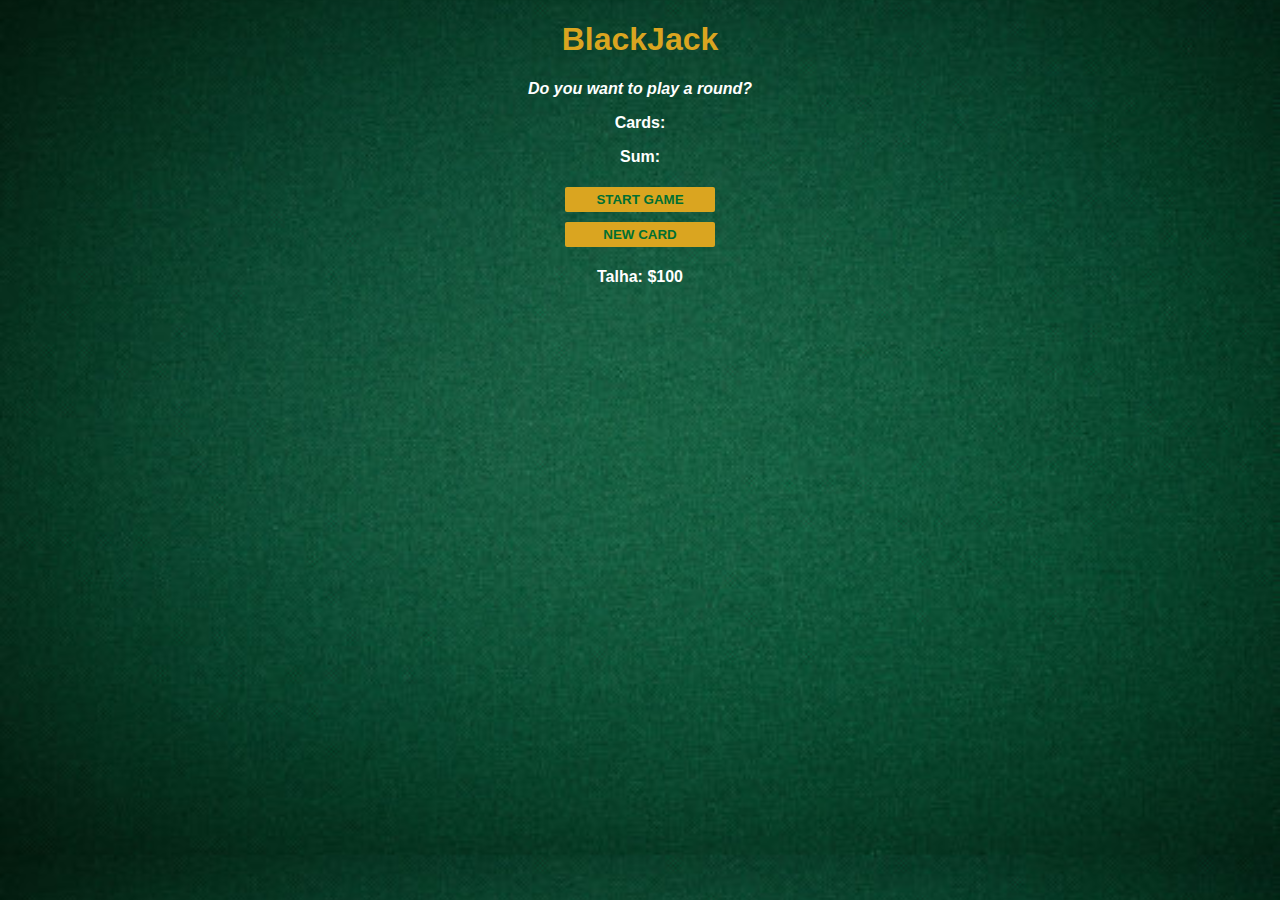
<file: BlackJackGame/index.html>
<!DOCTYPE html>
<html lang="en">
<head>
    <meta charset="UTF-8">
    <meta name="viewport" content="width=device-width, initial-scale=1.0">
    <title>Black Jack</title>
    <link rel="stylesheet" href="style.css">
</head>
<h1>BlackJack</h1>
<body>
    <p id="messege">Do you want to play a round?</p>
    <p id="cards">Cards:</p>
    <p id="sum">Sum:</p>
    <button id="btn" onclick="startGame()">START GAME</button>
    <br>
    <button id="btn" onclick="newCard()"> NEW CARD</button>
    <p id="player">Player:Chips</p>
    <script src="script.js"></script>
</body>
</html>
</file>
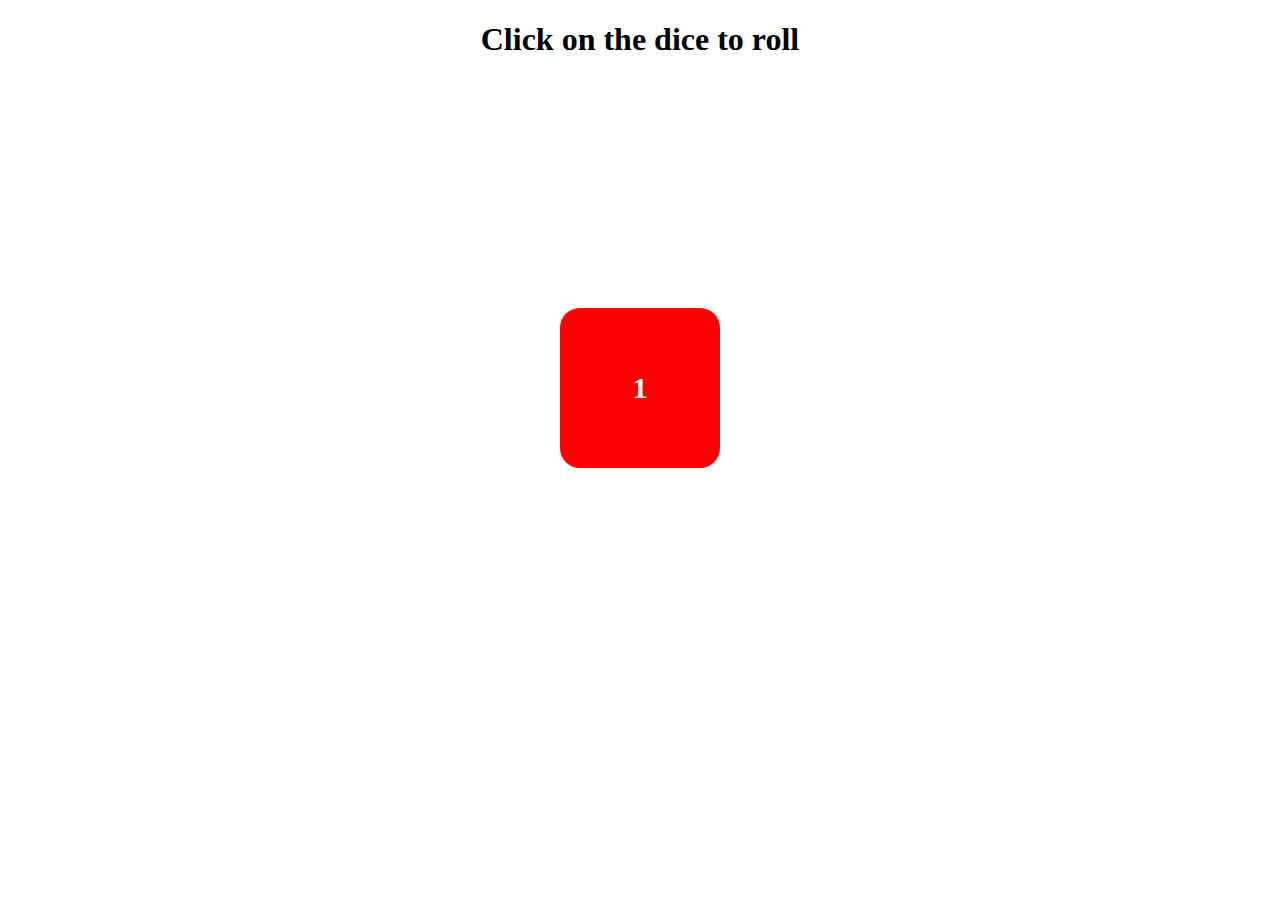
<file: Dice Simulator/index.html>
<!DOCTYPE html>
<html lang="en">
<head>
    <meta charset="UTF-8">
    <meta name="viewport" content="width=device-width, initial-scale=1.0">
    <title>Dice Simulator</title>
    <link rel="stylesheet" href="style.css">
</head>
<body>
<h1>Click on the dice to roll</h1>
<div id="box"><p id="number">1</p></div>

    <script src="script.js"></script>
</body>
</html>
</file>
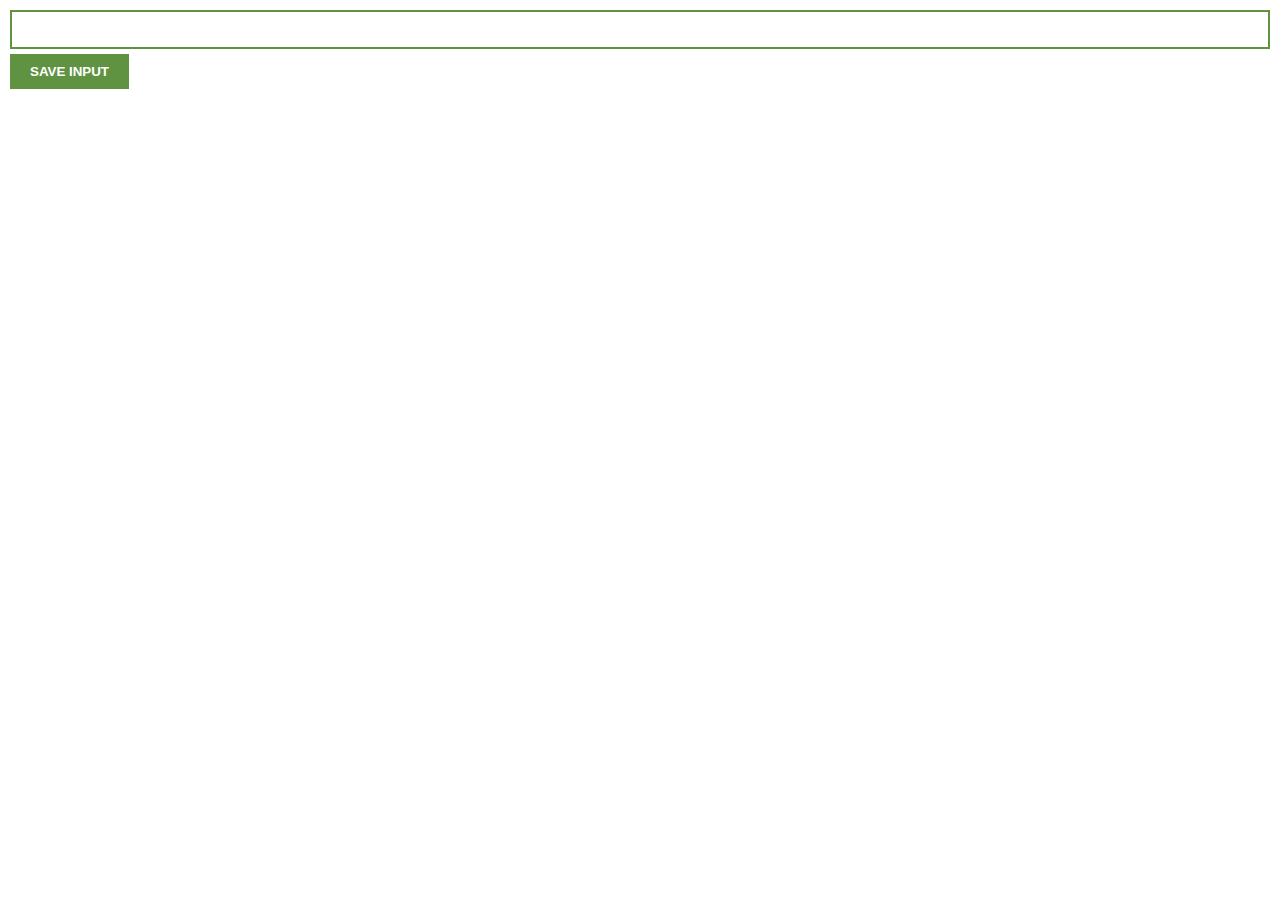
<file: LeadsTracker/index.html>
<!DOCTYPE html>
<html lang="en">
<head>
    <meta charset="UTF-8">
    <meta name="viewport" content="width=device-width, initial-scale=1.0">
    <title>Leads Tracker</title>
    <link rel="stylesheet" href="index.css">
</head>
<body>
    <input type="text" id="input-el">
    <button id="input-btn">SAVE INPUT</button>
    <ul id="ul-el">
    </ul>
    <script src="index.js"></script>
    
</body>
</html>
</file>
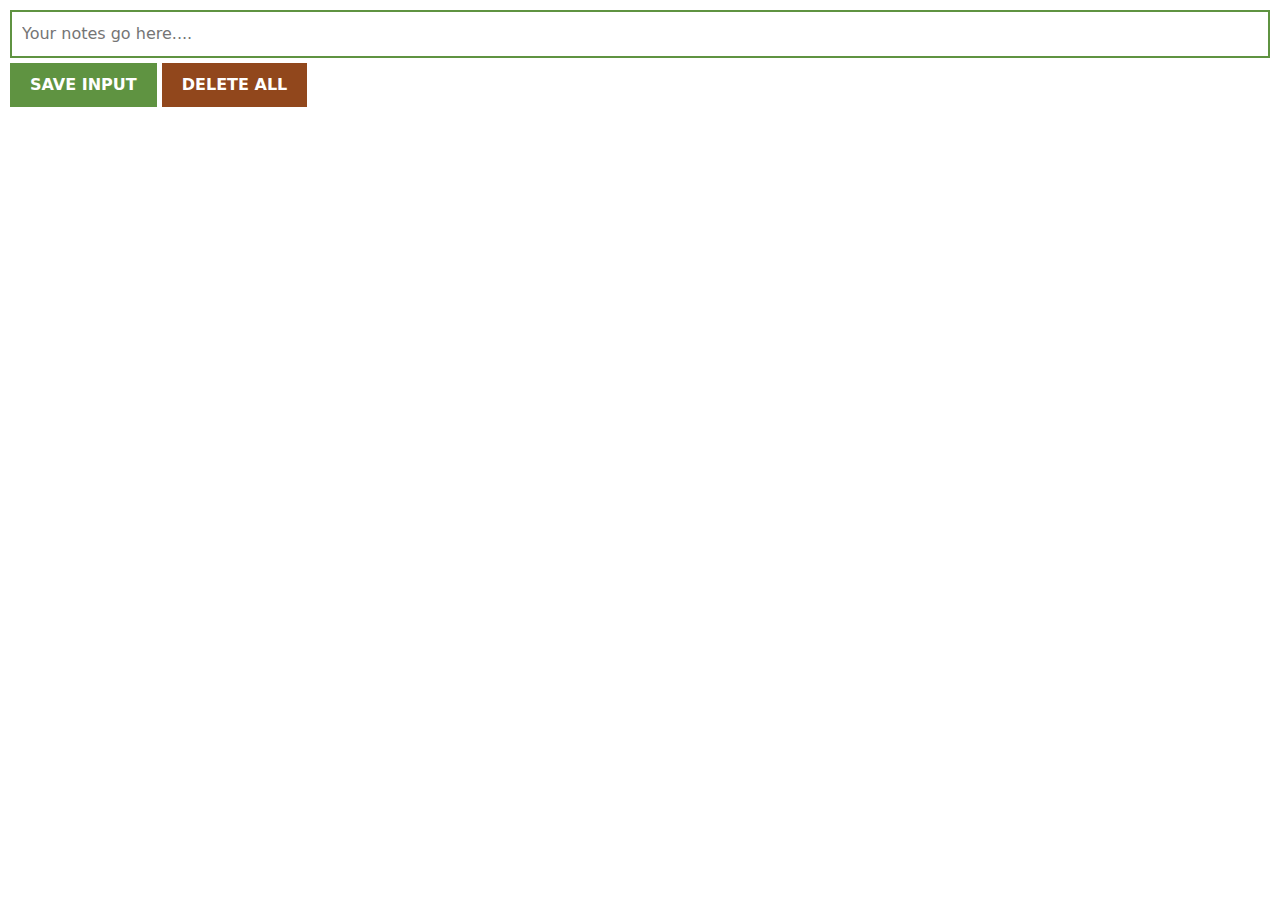
<file: Notes Extension/index.html>
<!DOCTYPE html>
<html lang="en">
<head>
    <meta charset="UTF-8">
    <meta name="viewport" content="width=device-width, initial-scale=1.0">
    <title>MyNotes</title>
    <link rel="stylesheet" href="index.css">
    <link href="https://cdn.jsdelivr.net/npm/bootstrap@5.3.0/dist/css/bootstrap.min.css" rel="stylesheet">
</head>
<body>
    <input type="text" id="input-el" placeholder="Your notes go here.... " required>
    <button id="input-btn">SAVE INPUT</button>
    <button id="delete-btn">DELETE ALL</button>
    <ul id="ul-el" class="list-group list-group-flush">
    </ul>
    <script src="index.js"></script>
    <a href="" target=""></a>
    
</body>
</html>
</file>
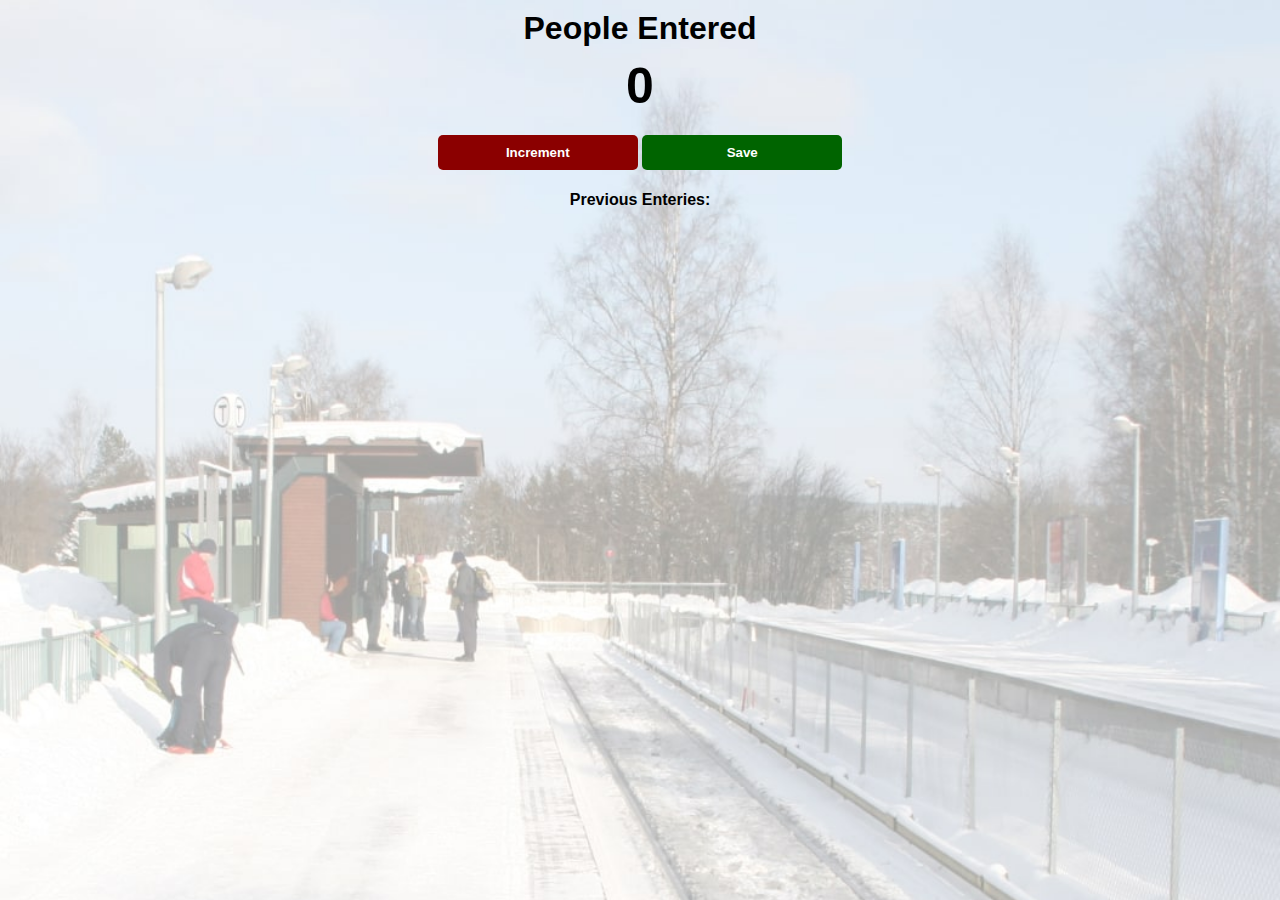
<file: PeopleCounter/index.html>
<!DOCTYPE html>
<html lang="en">
<head>
    <meta charset="UTF-8">
    <meta name="viewport" content="width=device-width, initial-scale=1.0">
    <title>People Counter</title>
    <link rel="stylesheet" href="style.css">
</head>
<body> 
    <h1>People Entered</h1>
    <h2 id="count-el">0</h2>
    <button id="increment-btn" onclick="Increment()">Increment</button>
    
    <button id="save-btn" onclick="save()">Save</button>
    <p id="save-el">Previous Enteries: </p>
    <script src="index.js"></script>
</body>
</html>
</file>
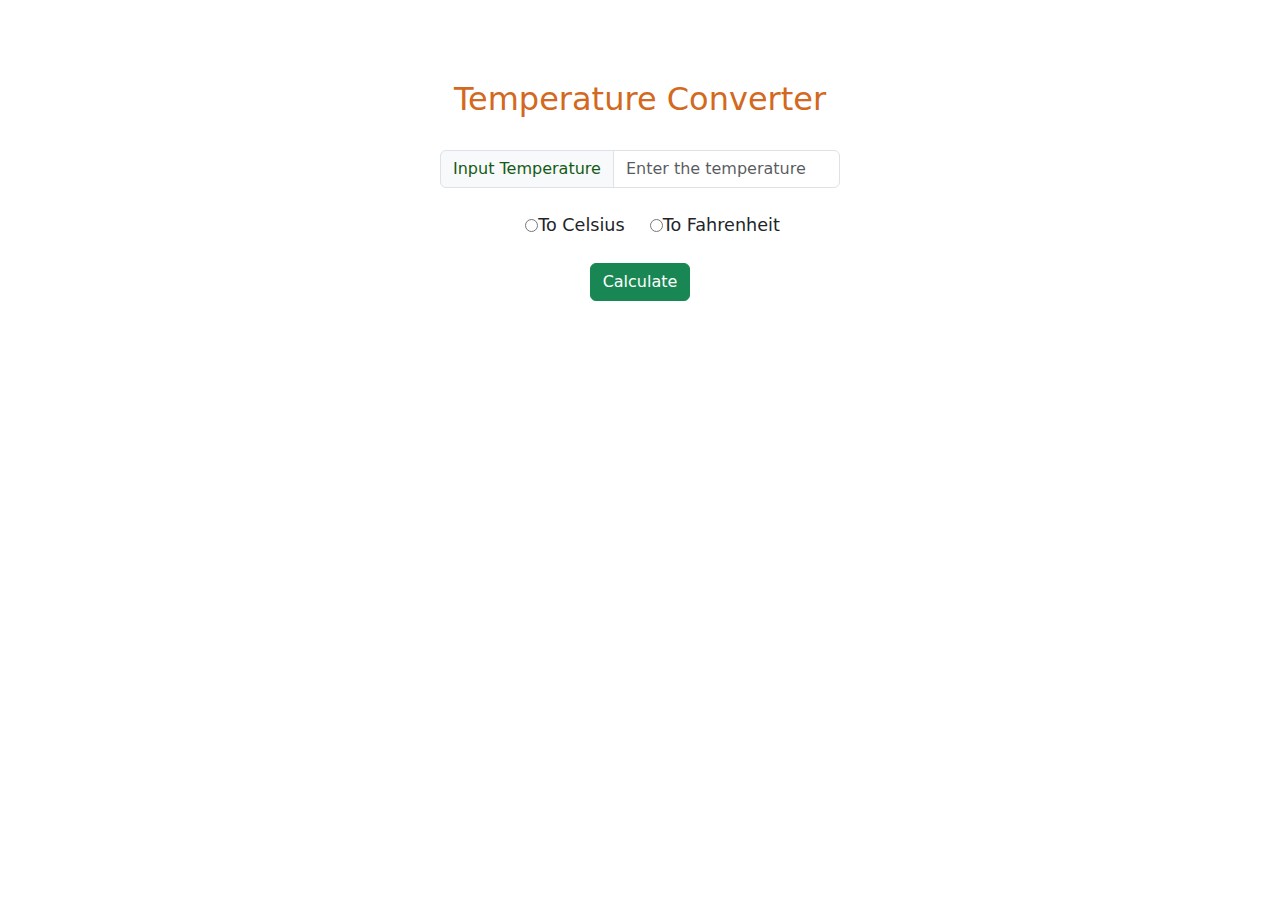
<file: temperature converter/index.html>
<!DOCTYPE html>
<html lang="en">
<head>
    <meta charset="UTF-8">
    <meta name="viewport" content="width=device-width, initial-scale=1.0">
    <title>Temperature converter</title>
    <link rel="stylesheet" href="https://cdn.jsdelivr.net/npm/bootstrap@5.3.7/dist/css/bootstrap.min.css">
    <link rel="stylesheet" href="style.css">
</head>
<body>
    <div class="container">
    <h2 id="titleHeading">Temperature Converter</h2>
    <br>
    <div class="input-group">
  <span class="input-group-text" id="visible-addon">Input Temperature</span>
  <input type="text" id="inputTemp" class="form-control" placeholder="Enter the temperature" aria-label="Enter the temperature" aria-describedby="visible-addon" required>
</div>
<br>

<div class="choice-group">
<input type="radio" name="choice" id="celsius">
<label for="celsius">To Celsius</label>
<br>
<input type="radio" name="choice" id="fahrenheit">
<label for="Fahrenheit">To Fahrenheit</label>
</div>

<br>
<button type="button" id="calculateBtn" class="btn btn-success">Calculate</button>
<br>

<h3 id="display" style="text-align: center;"></h3>
</div>


    <script src="https://cdn.jsdelivr.net/npm/bootstrap@5.3.7/dist/js/bootstrap.bundle.min.js
"></script>
    <script src="script.js"></script>
</body>
</html>
</file>
<file: BlackJackGame/style.css>
h1{
    color: goldenrod;
}
body{
    text-align: center;
    color: white;
    font-family: 'Trebuchet MS', 'Lucida Sans Unicode', 'Lucida Grande', 'Lucida Sans', Arial, sans-serif;
    background-image: url('table.jpg');
    background-size: cover;
    font-weight: bold;
}

#messege{
    font-style: italic;
}

#btn{
    background-color: goldenrod;
    color:#016f32;
    width: 150px;
    padding-top: 5px;
    padding-bottom: 5px;
    font-weight: bold;
    border:none;
    border-radius:2px;
    margin-bottom: 5px;
    margin-top: 5px;
}
</file>
<file: Dice Simulator/style.css>
body{
    margin: 0;
    padding: 0;
}

#box{
    background-color: red;
    padding: 50px;
    width: 60px;
    height: 60px;
    border-radius: 20px;
    display: flex;
    margin: auto;
    margin-top: 250px;
}

#box p{
     color: white;
    font-weight: bold;
    font-size: 30px;
    display: flex;
    margin: auto;
}

h1{
    text-align: center;
}

#box:active{transform: rotate(30deg);}
</file>
<file: LeadsTracker/index.css>
body{
    margin: 0;
    padding: 10px;  
    font-family: Arial, Helvetica, sans-serif;
    min-width: 400px;
}

input{
    width: 100%;
    padding: 10px;
    box-sizing: border-box;
    border:2px solid #5f9341;
    

}
button{
    margin-top: 5px;
    background-color: #5f9341;
    color:white;
    border: none;
   padding: 10px 20px;
   font-weight: bold;
}

#hidden{
    color:#197687;
    font-weight: bold;
}

ul{
    margin-top: 20px;
    padding-left: 0;
    list-style-type: none;

}

a{
    color:#5f9341;

}
li{
margin-top: 5px;
}
</file>
<file: Notes Extension/index.css>
body{
    margin: 0;
    padding: 10px;  
    font-family: Arial, Helvetica, sans-serif;
    min-width: 400px;
}

input{
    width: 100%;
    padding: 10px;
    box-sizing: border-box;
    border:2px solid #5f9341;
    

}
button{
    margin-top: 5px;
    background-color: #5f9341;
    color:white;
    border: none;
   padding: 10px 20px;
   font-weight: bold;
   
}

#delete-btn{
    margin-top: 5px;
    background-color: #91471c;
    color:white;
    border: none;
   padding: 10px 20px;
   font-weight: bold;

}

#hidden{
    color:#197687;
    font-weight: bold;
}

ul{
    margin-top: 20px;
    margin-left: 20px;
    /* padding-left: 0; */
    list-style-type: disc;

}


li{
margin-top: 25px;
}
</file>
<file: PeopleCounter/style.css>
body {
    background-image: url("station.jpg");
    background-size: cover;
    font-family: -apple-system, BlinkMacSystemFont, 'Segoe UI', Roboto, Oxygen, Ubuntu, Cantarell, 'Open Sans', 'Helvetica Neue', sans-serif;
    font-weight: bold;
    text-align: center;
}

h1 {
    margin-top: 10px;
    margin-bottom: 10px;
}

h2 {
    font-size: 50px;
    margin-top: 0;
    margin-bottom: 20px;
}

button {
    border: none;
    padding-top: 10px;
    padding-bottom: 10px;
    color: white;
    font-weight: bold;
    width: 200px;
    margin-bottom: 5px;
    border-radius: 5px;
}

#increment-btn {
    background: darkred;
}
#decrement-btn {
    background: rgb(5, 163, 147);
}
#save-btn {
    background: darkgreen;
}
</file>
<file: temperature converter/style.css>
#titleHeading{
    margin-top:80px;
    text-align: center;
    color: chocolate;

}

.btn{
    display: flex;
    margin: auto;
}

.input-group{
    display: flex;
    margin: auto;
    width: 400px;
    font-size: 1.1em;
}

#visible-addon{
    color: rgb(20, 91, 23);
    fon
}

.choice-group{
    display: flex;
    justify-content: center;
    font-size: 1.1em;
}

.choice-group input{
   margin-left: 25px;
}
</file>
